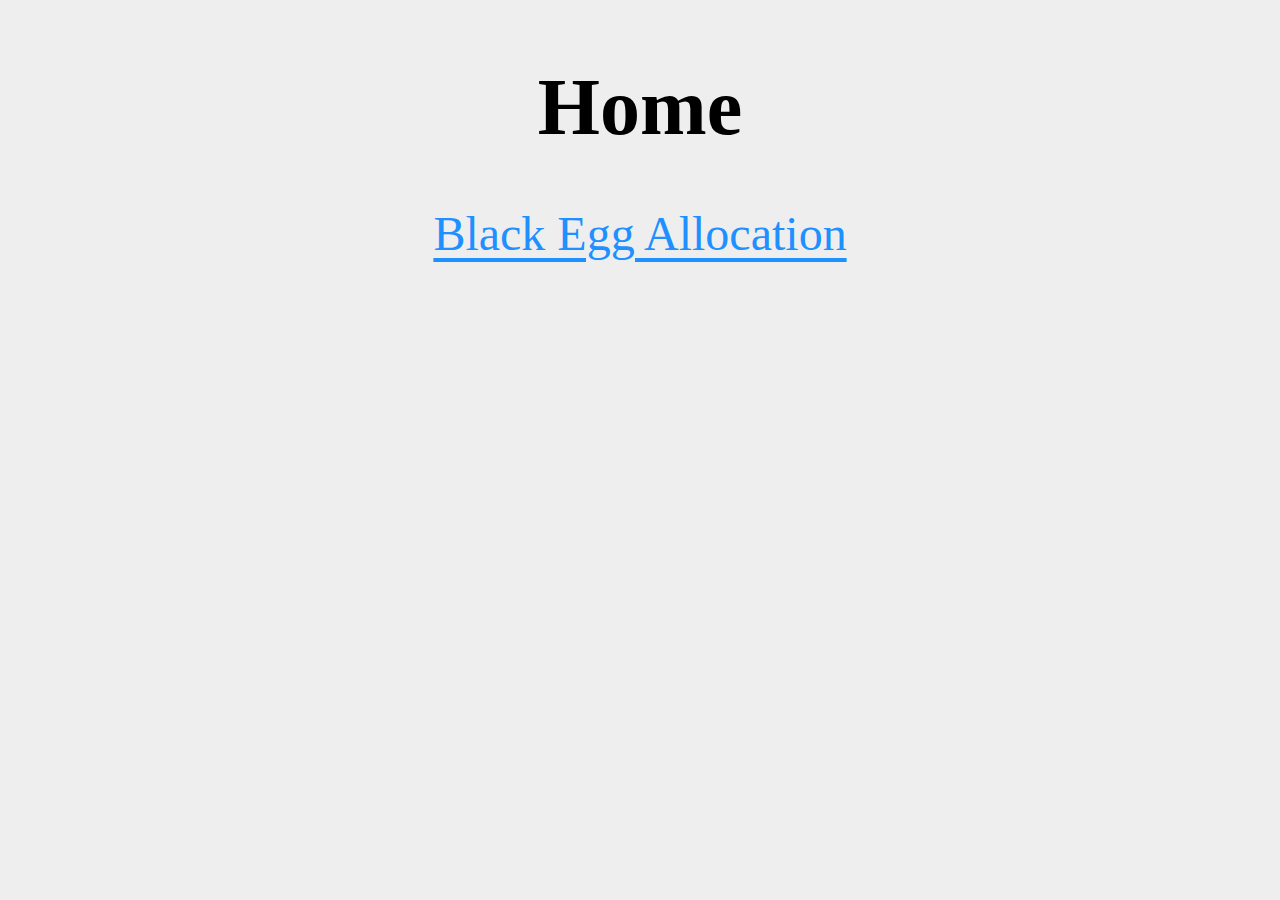
<file: index.html>
<!DOCTYPE html>
<html lang="en">
  <head>
    <meta charset="UTF-8" />
    <meta name="viewport" content="width=device-width, initial-scale=1.0" />
    <link rel="stylesheet" href="indexStyles.css" />
    <title>Document</title>
  </head>
  <body>
    <h1>Home</h1>
    <a href="BE-Allocation/allocateBE.html">Black Egg Allocation</a>
  </body>
</html>
</file>
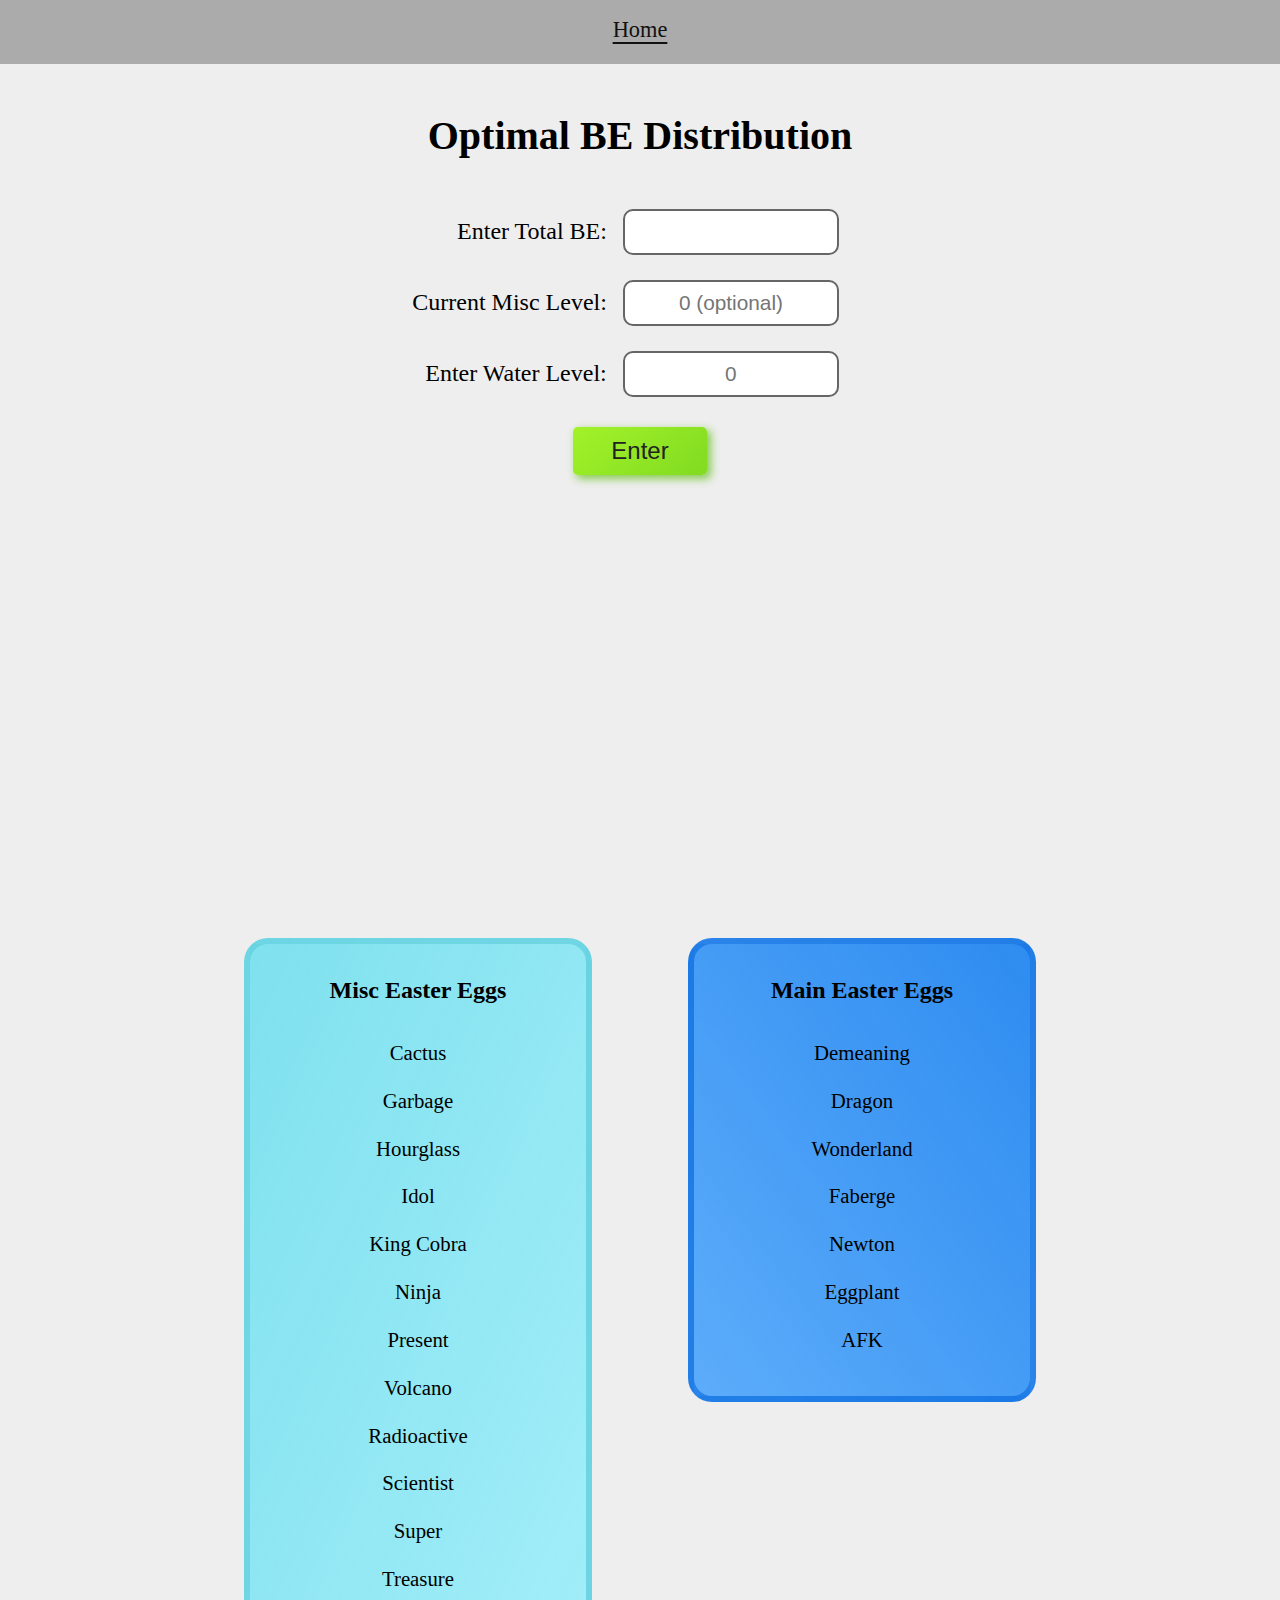
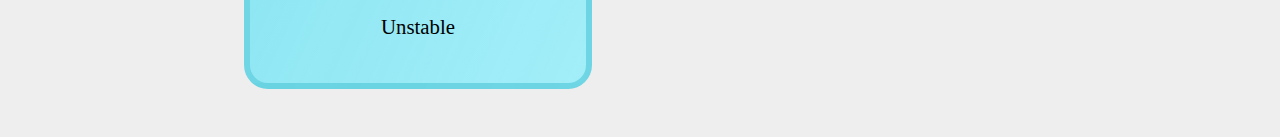
<file: distBE.html>
<!DOCTYPE html>
<html lang="en">
  <head>
    <meta charset="UTF-8" />
    <meta name="viewport" content="width=device-width, initial-scale=1.0" />
    <link rel="stylesheet" href="distBEStyles.css" />
    <title>BE Distribution</title>
  </head>
  <body>
    <nav>
      <div class="linkHolder">
        <a href="index.html">Home</a>
      </div>
    </nav>

    <h1>Optimal BE Distribution</h1>

    <div class="inputBE">
      <p>Enter Total BE:</p>
      <input type="text" id="totalBE" autofocus />
    </div>

    <div class="inputMisc">
      <p>Current Misc Level:</p>
      <input type="text" id="optMisc" placeholder="0 (optional)" />
    </div>

    <div class="inputWater">
      <p>Enter Water Level:</p>
      <input type="text" id="waterLvl" placeholder="0" />
    </div>

    <div class="btn">
      <button id="EnterBtn">Enter</button>
    </div>

    <article id="results">
      <p>Misc: <span id="miscLevel"></span><a href="#miscEggsHelp">?</a></p>
      <p>Main: <span id="mainLevel"></span><a href="#mainEggsHelp">?</a></p>
      <p>Turtle: <span id="turtleLevel"></span></p>
      <p>GK: <span id="GKLevel"></span></p>
    </article>

    <div class="easterEggs">
      <article class="miscEggsHelp" id="miscEggsHelp">
        <h3>Misc Easter Eggs</h3>
        <p>Cactus</p>
        <p>Garbage</p>
        <p>Hourglass</p>
        <p>Idol</p>
        <p>King Cobra</p>
        <p>Ninja</p>
        <p>Present</p>
        <p>Volcano</p>
        <p>Radioactive</p>
        <p>Scientist</p>
        <p>Super</p>
        <p>Treasure</p>
        <p>Unstable</p>
      </article>
      <article class="mainEggsHelp" id="mainEggsHelp">
        <h3>Main Easter Eggs</h3>
        <p>Demeaning</p>
        <p>Dragon</p>
        <p>Wonderland</p>
        <p>Faberge</p>
        <p>Newton</p>
        <p>Eggplant</p>
        <p>AFK</p>
      </article>
    </div>

    <script src="distBE.js"></script>
  </body>
</html>
</file>
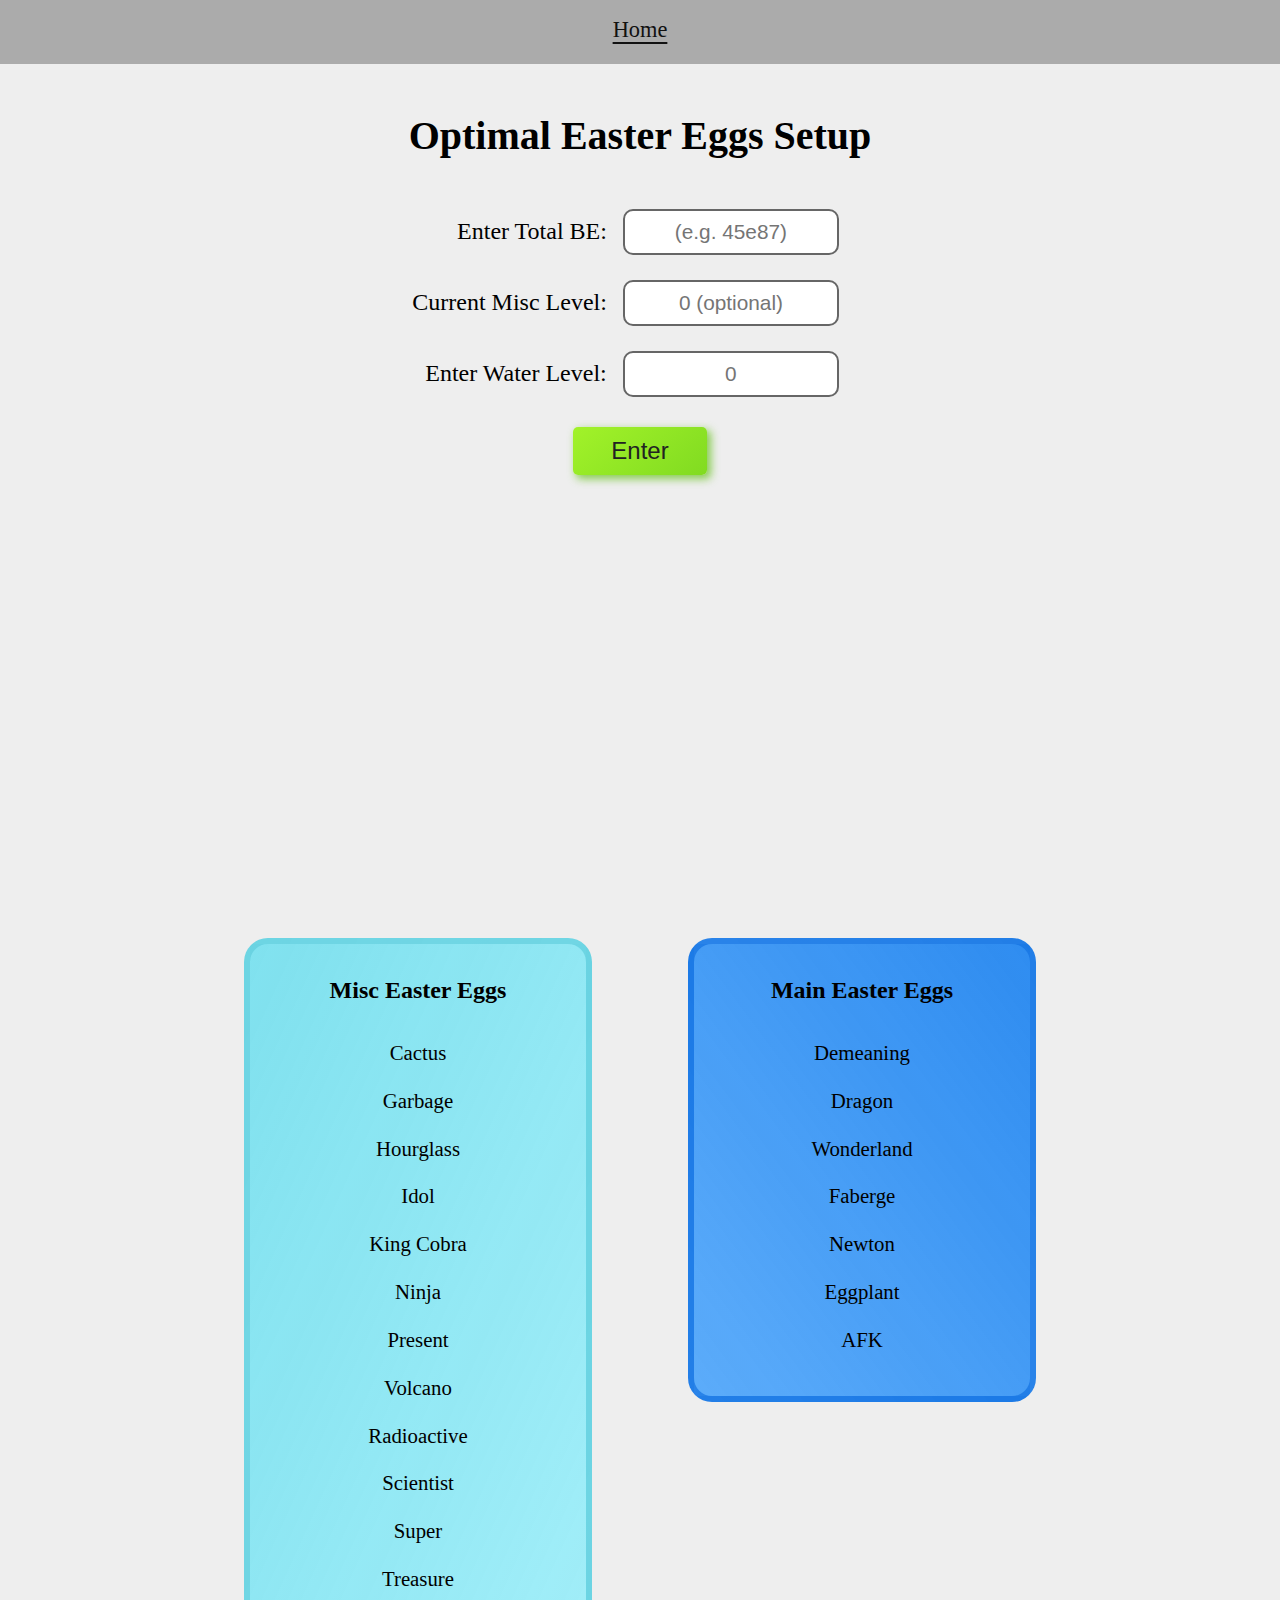
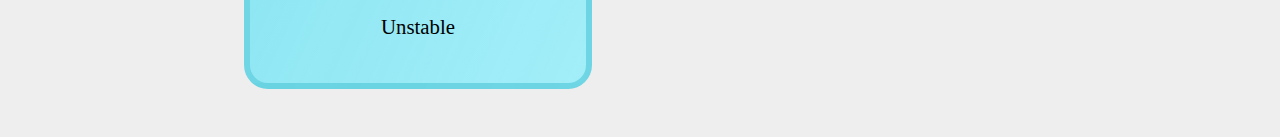
<file: BE-Allocation/allocateBE.html>
<!DOCTYPE html>
<html lang="en">
  <head>
    <meta charset="UTF-8" />
    <meta name="viewport" content="width=device-width, initial-scale=1.0" />
    <link rel="stylesheet" href="allocateBE.css" />
    <title>BE Distribution</title>
  </head>
  <body>
    <nav>
      <div class="linkHolder">
        <a href="/index.html">Home</a>
      </div>
    </nav>

    <h1>Optimal Easter Eggs Setup</h1>

    <div class="inputBE">
      <p>Enter Total BE:</p>
      <input type="text" id="totalBE" placeholder="(e.g. 45e87)" />
    </div>

    <div class="inputMisc">
      <p>Current Misc Level:</p>
      <input type="text" id="optMisc" placeholder="0 (optional)" />
    </div>

    <div class="inputWater">
      <p>Enter Water Level:</p>
      <input type="text" id="waterLvl" placeholder="0" />
    </div>

    <div class="btn">
      <button id="EnterBtn">Enter</button>
    </div>

    <article id="results">
      <p>Misc: <span id="miscLevel"></span><a href="#miscEggsHelp">?</a></p>
      <p>Main: <span id="mainLevel"></span><a href="#mainEggsHelp">?</a></p>
      <p>Turtle: <span id="turtleLevel"></span></p>
      <p>GK: <span id="GKLevel"></span></p>
    </article>

    <div class="easterEggs">
      <article class="miscEggsHelp" id="miscEggsHelp">
        <h3>Misc Easter Eggs</h3>
        <p>Cactus</p>
        <p>Garbage</p>
        <p>Hourglass</p>
        <p>Idol</p>
        <p>King Cobra</p>
        <p>Ninja</p>
        <p>Present</p>
        <p>Volcano</p>
        <p>Radioactive</p>
        <p>Scientist</p>
        <p>Super</p>
        <p>Treasure</p>
        <p>Unstable</p>
      </article>
      <article class="mainEggsHelp" id="mainEggsHelp">
        <h3>Main Easter Eggs</h3>
        <p>Demeaning</p>
        <p>Dragon</p>
        <p>Wonderland</p>
        <p>Faberge</p>
        <p>Newton</p>
        <p>Eggplant</p>
        <p>AFK</p>
      </article>
    </div>

    <script src="allocateBE.js"></script>
  </body>
</html>
</file>
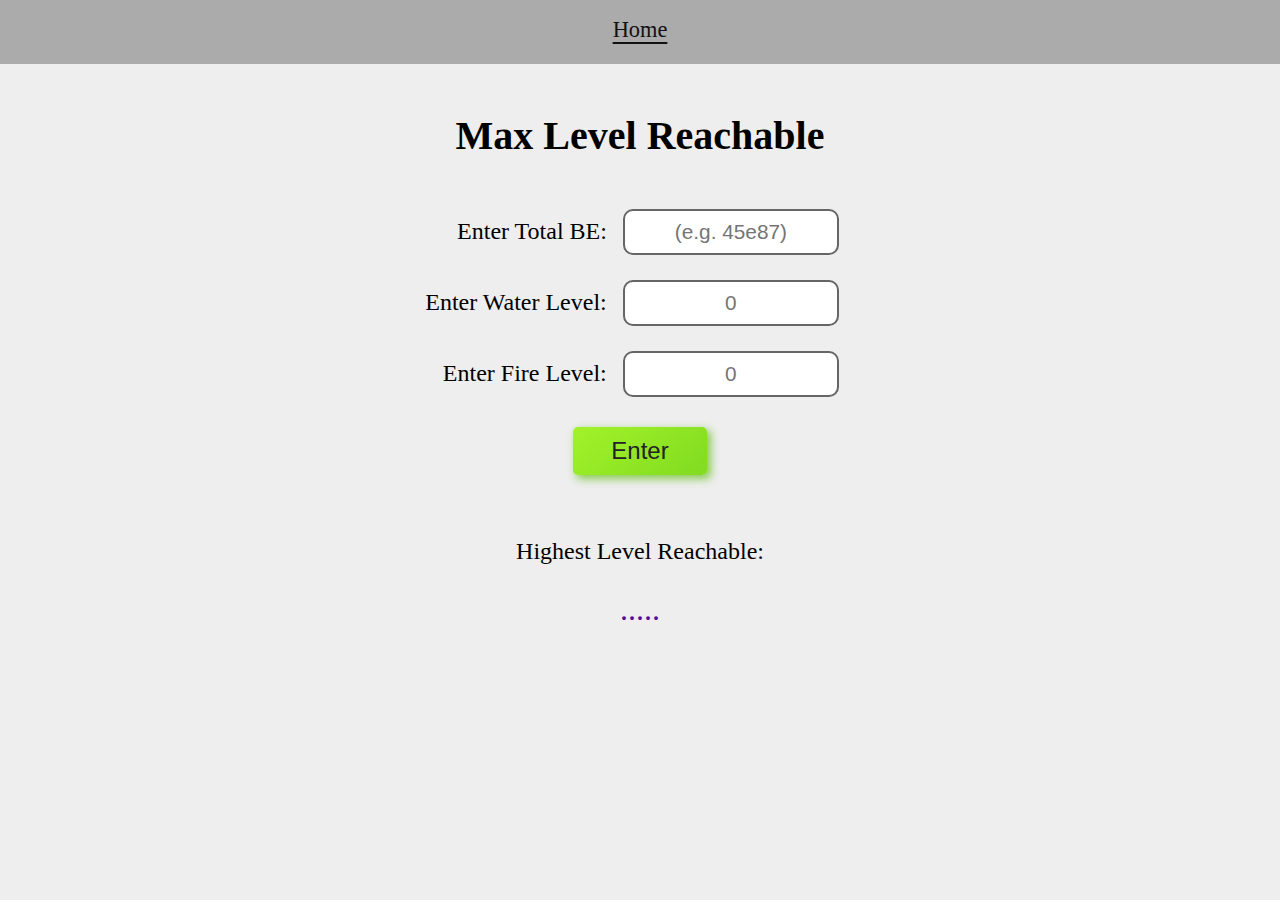
<file: MaxLevel/maxLevel.html>
<!DOCTYPE html>
<html lang="en">
  <head>
    <meta charset="UTF-8" />
    <meta name="viewport" content="width=device-width, initial-scale=1.0" />
    <link rel="stylesheet" href="maxLevel.css" />
    <title>Max Level</title>
  </head>
  <body>
    <nav>
      <div class="linkHolder">
        <a href="../index.html">Home</a>
      </div>
    </nav>

    <h1>Max Level Reachable</h1>

    <div class="inputBE">
      <p>Enter Total BE:</p>
      <input type="text" id="totalBE" placeholder="(e.g. 45e87)" />
    </div>

    <div class="inputWater">
      <p>Enter Water Level:</p>
      <input type="text" id="waterLvl" placeholder="0" />
    </div>

    <div class="inputFire">
      <p>Enter Fire Level:</p>
      <input type="text" id="fireLvl" placeholder="0" />
    </div>

    <div class="btn">
      <button id="EnterBtn">Enter</button>
    </div>

    <article id="results">
      <p>Highest Level Reachable:</p>
      <p id="maxLevelResult">.....</p>
    </article>

    <!-- <script src="allocateBE.js"></script> -->
  </body>
</html>
</file>
<file: indexStyles.css>
body {
  background-color: #eee;
}

body {
  display: flex;
  flex-direction: column;
  justify-content: center;
  align-items: center;
}

h1 {
  font-size: 5rem;
}

a {
  font-size: 3rem;
  color: dodgerblue;
  text-underline-offset: 0.5rem;
}
</file>
<file: distBEStyles.css>
html {
  scroll-behavior: smooth;
}

body {
  background-color: #eee;
  margin: 0;
}

nav {
  margin-top: 0;
  padding-top: 0;

  display: flex;
  justify-content: center;
  align-items: center;

  width: 100dvw;
  height: 4rem;
  background-color: #ababab;

  font-size: 1.4rem;
}

.linkHolder {
  display: flex;
  justify-content: center;
  align-items: center;
  width: 7rem;
  height: 3rem;
}

.linkHolder:hover {
  width: 9rem;
  height: 3rem;
  background-color: rgba(120, 120, 120, 0.3);
  border-radius: 7px;
  transition: 50ms ease-in;
}

.linkHolder:not(:hover) {
  transition: 50ms ease-in;
}

a {
  color: #111;
  text-decoration-line: underline;
  text-underline-offset: 4.5px;
  line-height: 2.8rem;
  text-align: center;
  width: 10rem;
  height: 3rem;
}

h1 {
  font-size: 2.5rem;
  text-align: center;
  margin-top: 3rem;
}

.inputBE,
.inputWater,
.inputMisc {
  margin-top: 2.7rem;
  display: flex;
  justify-content: center;
  align-items: center;
}

.inputWater,
.inputMisc {
  margin-top: 0.75rem;
}

.inputWater {
  position: relative;
  right: 1rem;
}

.inputMisc {
  position: relative;
  right: 1.4rem;
}

.inputBE p,
.inputWater p,
.inputMisc p {
  margin: 1rem;
  font-size: 1.5rem;
}

.inputBE input,
.inputWater input,
.inputMisc input {
  text-align: center;
  font-size: 1.3rem;

  height: 2.5rem;
  width: 13rem;

  border: 2.5px solid #666;
  border-radius: 10px;
  outline: unset;
}

input:focus::placeholder {
  color: transparent;
}

.btn {
  margin-top: 1.5rem;
  display: flex;
  justify-content: center;
}

#EnterBtn {
  width: 8.4rem;
  height: 3rem;

  background: linear-gradient(140deg, #a2f229, #81db21);
  border: 0px;
  border-radius: 5px;

  font-size: 1.5rem;
  color: #222;

  /* box-shadow: 3.5px 3.5px 8px rgba(0, 0, 0, 0.5); */
  box-shadow: 3.5px 3.5px 8px rgba(93, 191, 14, 0.7);
}

#EnterBtn:hover {
  box-shadow: 3.5px 3.5px 6.5px rgba(93, 191, 14, 0.7);
  transition: 0.1s;
}

#EnterBtn:active {
  box-shadow: 3.5px 3.5px 2px rgba(93, 191, 14, 0.7);
  width: 8.3rem;
  height: 3rem;
  transition: 0.1s;
}

#results {
  margin-top: 2.5rem;
  display: flex;
  flex-direction: column;
  align-items: center;

  font-size: 1.5rem;
  line-height: 0.6;
  visibility: hidden;
}

#results p,
#results a {
  line-height: 1.6rem;
}

#results a {
  display: inline-flex;
  justify-content: center;
  align-items: center;
  font-size: 1rem;

  position: relative;
  left: 1.5rem;
  bottom: 0.15rem;

  width: 1.3rem;
  height: 1.3rem;
  border-radius: 50%;

  background-color: rgba(118, 211, 230, 0.5);
  text-decoration-line: none;
}

#results p:nth-child(1),
#results p:nth-child(2) {
  position: relative;
  left: 0.61rem;
}

.easterEggs {
  margin-top: 5rem;
  display: flex;
  justify-content: center;
}

.miscEggsHelp,
.mainEggsHelp {
  display: flex;
  flex-direction: column;
  align-items: center;

  width: 20rem;
  height: min-content;
  padding: 1.5rem 0.5rem 2rem 0.5rem;
  margin: 3rem;

  line-height: 0.3;
  border-radius: 1.5rem;
  font-size: 1.3rem;

  scroll-margin-top: 3rem;
}

.miscEggsHelp {
  background: linear-gradient(
    to top left,
    rgba(130, 238, 253, 0.7),
    rgba(115, 223, 238, 0.9)
  );
  border: solid rgba(100, 208, 223, 0.8) 6px;
}

.mainEggsHelp {
  background: linear-gradient(
    to top right,
    rgba(30, 144, 255, 0.7),
    rgba(25, 129, 240, 0.9)
  );
  border: solid rgba(20, 114, 225, 0.7) 6px;
}

.easterEggs h3 {
  font-size: 1.5rem;
  margin: 1.2rem 0 2.2rem 0;
}

@media screen and (max-width: 900px) {
  html {
    font-size: 14px;
  }

  h1 {
    font-size: 2.35rem;
  }
}

@media screen and (max-width: 600px) {
  html {
    font-size: 12px;
  }

  h1 {
    font-size: 2.2rem;
  }

  .easterEggs {
    flex-direction: column;
    align-items: center;
  }
}
</file>
<file: BE-Allocation/allocateBE.css>
html {
  scroll-behavior: smooth;
}

body {
  background-color: #eee;
  margin: 0;
}

nav {
  margin-top: 0;
  padding-top: 0;

  display: flex;
  justify-content: center;
  align-items: center;

  width: 100dvw;
  height: 4rem;
  background-color: #ababab;

  font-size: 1.4rem;
}

.linkHolder {
  display: flex;
  justify-content: center;
  align-items: center;
  width: 7rem;
  height: 3rem;
}

.linkHolder:hover {
  width: 9rem;
  height: 3rem;
  background-color: rgba(120, 120, 120, 0.3);
  border-radius: 7px;
  transition: 50ms ease-in;
}

.linkHolder:not(:hover) {
  transition: 50ms ease-in;
}

a {
  color: #111;
  text-decoration-line: underline;
  text-underline-offset: 4.5px;
  line-height: 2.8rem;
  text-align: center;
  width: 10rem;
  height: 3rem;
}

h1 {
  font-size: 2.5rem;
  text-align: center;
  margin-top: 3rem;
}

.inputBE,
.inputWater,
.inputMisc {
  margin-top: 2.7rem;
  display: flex;
  justify-content: center;
  align-items: center;
}

.inputWater,
.inputMisc {
  margin-top: 0.75rem;
}

.inputWater {
  position: relative;
  right: 1rem;
}

.inputMisc {
  position: relative;
  right: 1.4rem;
}

.inputBE p,
.inputWater p,
.inputMisc p {
  margin: 1rem;
  font-size: 1.5rem;
}

.inputBE input,
.inputWater input,
.inputMisc input {
  text-align: center;
  font-size: 1.3rem;

  height: 2.5rem;
  width: 13rem;

  border: 2.5px solid #666;
  border-radius: 10px;
  outline: unset;
}

input:focus::placeholder {
  color: transparent;
}

.btn {
  margin-top: 1.5rem;
  display: flex;
  justify-content: center;
}

#EnterBtn {
  width: 8.4rem;
  height: 3rem;

  background: linear-gradient(140deg, #a2f229, #81db21);
  border: 0px;
  border-radius: 5px;

  font-size: 1.5rem;
  color: #222;

  /* box-shadow: 3.5px 3.5px 8px rgba(0, 0, 0, 0.5); */
  box-shadow: 3.5px 3.5px 8px rgba(93, 191, 14, 0.7);
}

#EnterBtn:hover {
  box-shadow: 3.5px 3.5px 6.5px rgba(93, 191, 14, 0.7);
  transition: 0.1s;
}

#EnterBtn:active {
  box-shadow: 3.5px 3.5px 2px rgba(93, 191, 14, 0.7);
  width: 8.3rem;
  height: 3rem;
  transition: 0.1s;
}

#results {
  margin-top: 2.5rem;
  display: flex;
  flex-direction: column;
  align-items: center;

  font-size: 1.5rem;
  line-height: 0.6;
  visibility: hidden;
}

#results p,
#results a {
  line-height: 1.6rem;
}

#results a {
  display: inline-flex;
  justify-content: center;
  align-items: center;
  font-size: 1rem;

  position: relative;
  left: 1.5rem;
  bottom: 0.15rem;

  width: 1.3rem;
  height: 1.3rem;
  border-radius: 50%;

  background-color: rgba(118, 211, 230, 0.5);
  text-decoration-line: none;
}

#results p:nth-child(1),
#results p:nth-child(2) {
  position: relative;
  left: 0.61rem;
}

.easterEggs {
  margin-top: 5rem;
  display: flex;
  justify-content: center;
}

.miscEggsHelp,
.mainEggsHelp {
  display: flex;
  flex-direction: column;
  align-items: center;

  width: 20rem;
  height: min-content;
  padding: 1.5rem 0.5rem 2rem 0.5rem;
  margin: 3rem;

  line-height: 0.3;
  border-radius: 1.5rem;
  font-size: 1.3rem;

  scroll-margin-top: 3rem;
}

.miscEggsHelp {
  background: linear-gradient(
    to top left,
    rgba(130, 238, 253, 0.7),
    rgba(115, 223, 238, 0.9)
  );
  border: solid rgba(100, 208, 223, 0.8) 6px;
}

.mainEggsHelp {
  background: linear-gradient(
    to top right,
    rgba(30, 144, 255, 0.7),
    rgba(25, 129, 240, 0.9)
  );
  border: solid rgba(20, 114, 225, 0.7) 6px;
}

.easterEggs h3 {
  font-size: 1.5rem;
  margin: 1.2rem 0 2.2rem 0;
}

@media screen and (max-width: 900px) {
  html {
    font-size: 14px;
  }

  h1 {
    font-size: 2.35rem;
  }
}

@media screen and (max-width: 600px) {
  html {
    font-size: 12px;
  }

  h1 {
    font-size: 2.2rem;
  }

  .easterEggs {
    flex-direction: column;
    align-items: center;
  }
}
</file>
<file: MaxLevel/maxLevel.css>
html {
  scroll-behavior: smooth;
}

body {
  background-color: #eee;
  margin: 0;
}

nav {
  margin-top: 0;
  padding-top: 0;

  display: flex;
  justify-content: center;
  align-items: center;

  width: 100dvw;
  height: 4rem;
  background-color: #ababab;

  font-size: 1.4rem;
}

.linkHolder {
  display: flex;
  justify-content: center;
  align-items: center;
  width: 7rem;
  height: 3rem;
}

.linkHolder:hover {
  width: 9rem;
  height: 3rem;
  background-color: rgba(120, 120, 120, 0.3);
  border-radius: 7px;
  transition: 50ms ease-in;
}

.linkHolder:not(:hover) {
  transition: 50ms ease-in;
}

a {
  color: #111;
  text-decoration-line: underline;
  text-underline-offset: 4.5px;
  line-height: 2.8rem;
  text-align: center;
  width: 10rem;
  height: 3rem;
}

h1 {
  font-size: 2.5rem;
  text-align: center;
  margin-top: 3rem;
}

.inputBE,
.inputWater,
.inputFire {
  margin-top: 2.7rem;
  display: flex;
  justify-content: center;
  align-items: center;
}

.inputWater,
.inputFire {
  margin-top: 0.75rem;
}

.inputWater {
  position: relative;
  right: 1rem;
}

.inputFire {
  position: relative;
  right: 0.45rem;
}

.inputBE p,
.inputWater p,
.inputFire p {
  margin: 1rem;
  font-size: 1.5rem;
}

.inputBE input,
.inputWater input,
.inputFire input {
  text-align: center;
  font-size: 1.3rem;

  height: 2.5rem;
  width: 13rem;

  border: 2.5px solid #666;
  border-radius: 10px;
  outline: unset;
}

input:focus::placeholder {
  color: transparent;
}

.btn {
  margin-top: 1.5rem;
  display: flex;
  justify-content: center;
}

#EnterBtn {
  width: 8.4rem;
  height: 3rem;

  background: linear-gradient(140deg, #a2f229, #81db21);
  border: 0px;
  border-radius: 5px;

  font-size: 1.5rem;
  color: #222;

  /* box-shadow: 3.5px 3.5px 8px rgba(0, 0, 0, 0.5); */
  box-shadow: 3.5px 3.5px 8px rgba(93, 191, 14, 0.7);
}

#EnterBtn:hover {
  box-shadow: 3.5px 3.5px 6.5px rgba(93, 191, 14, 0.7);
  transition: 0.1s;
}

#EnterBtn:active {
  box-shadow: 3.5px 3.5px 2px rgba(93, 191, 14, 0.7);
  width: 8.3rem;
  height: 3rem;
  transition: 0.1s;
}

#results {
  margin-top: 2.5rem;
  display: flex;
  flex-direction: column;
  align-items: center;

  font-size: 1.5rem;
  line-height: 0.6;
  /* visibility: hidden; */
}

#results p {
  line-height: 1.6rem;
}

#results #maxLevelResult {
  margin-top: 0.5rem;
  color: #5b0a91;
  font-size: 2rem;
}

@media screen and (max-width: 900px) {
  html {
    font-size: 14px;
  }

  h1 {
    font-size: 2.35rem;
  }
}

@media screen and (max-width: 600px) {
  html {
    font-size: 12px;
  }

  h1 {
    font-size: 2.2rem;
  }

  .easterEggs {
    flex-direction: column;
    align-items: center;
  }
}
</file>
